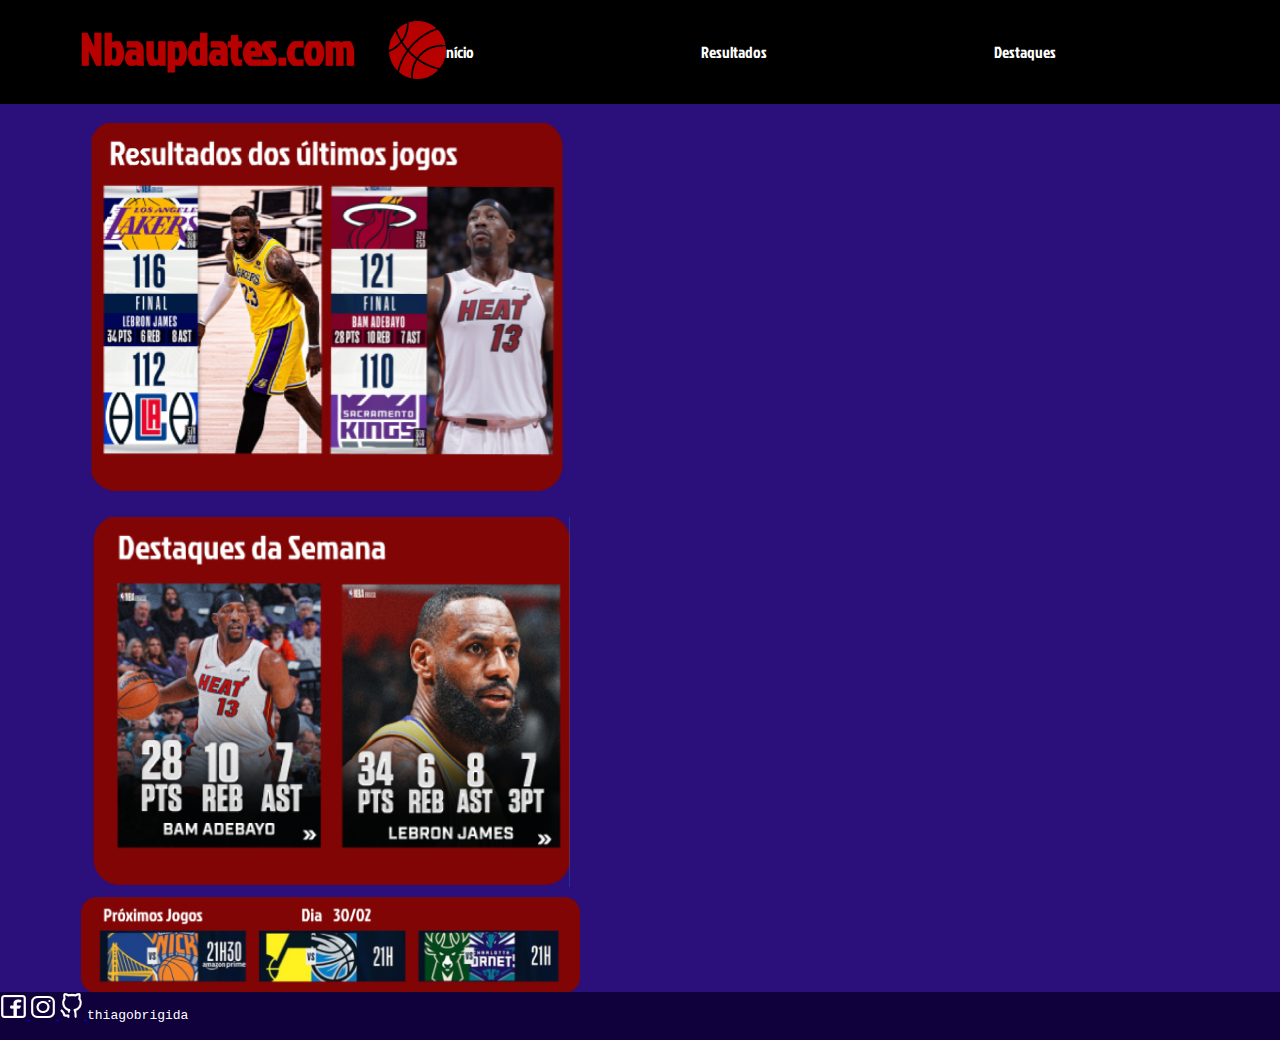
<file: index.html>
<!DOCTYPE html>
<html lang="en">
<head>
    <meta charset="UTF-8">
    <meta name="viewport" content="width=device-width, initial-scale=1.0">
    <link rel="stylesheet" href="./estilo.css">
    <link rel="stylesheet" href="./responsivo.css">
    <link rel="stylesheet" href="./menu.css">
    <title>Nbaupdates.com</title>
</head>
<body>
    <header>
        <figure>
            <a href="index.html" target="_blank">
            <img src="./img/bola.png" id="logo" alt="Logo do site">
            </a>
        </figure>
        <h1>
            Nbaupdates.com
        </h1>
        <input type="checkbox" id="menu-abre">
        <nav>
            <label for="menu-abre">
                <span class="menu-hamburger"></span>
                <span class="menu-hamburger"></span>
                <span class="menu-hamburger"></span>
            </label>
            <div>
                <a href="index.html">Início</a>
                <a href="index_pagina2.html">Resultados</a>
                <a href="index_pagina3.html">Destaques</a>
            </div>
        </nav>
    </header>
    <main class="index">
        <section>
            <a href="index_pagina2.html">
            <img src="./img/resultados.png" id="resultados" alt="Resultados" class="resultados">
            </a>
            <a href="index_pagina3.html">
            <img src="./img/destaques.png" id="destaques" alt="Destaques" class="destaques">
            </a>
            <img src="./img/proximos.png" alt="Proximos" class="proximos">
        </section>
        
        <aside>
            <img src="./img/aside1.png" id="aside"  alt="aside">
        </aside>
    </main>

    <footer>
        <a href="http://facebook.com" target="_blank">
            <img src="./img/face.png" alt="Facebook">
        </a>
        <a href="http://instagram.com" target="_blank">
            <img src="./img/insta.png" alt="Instagram">
        </a>
        <a href="https://github.com/thiagobrigida" target="_blank">
            <img src="./img/github_logo.png" alt="Meu Github">
            <p>thiagobrigida</p>
        </a>
    </footer>
</body>
</html>
</file>
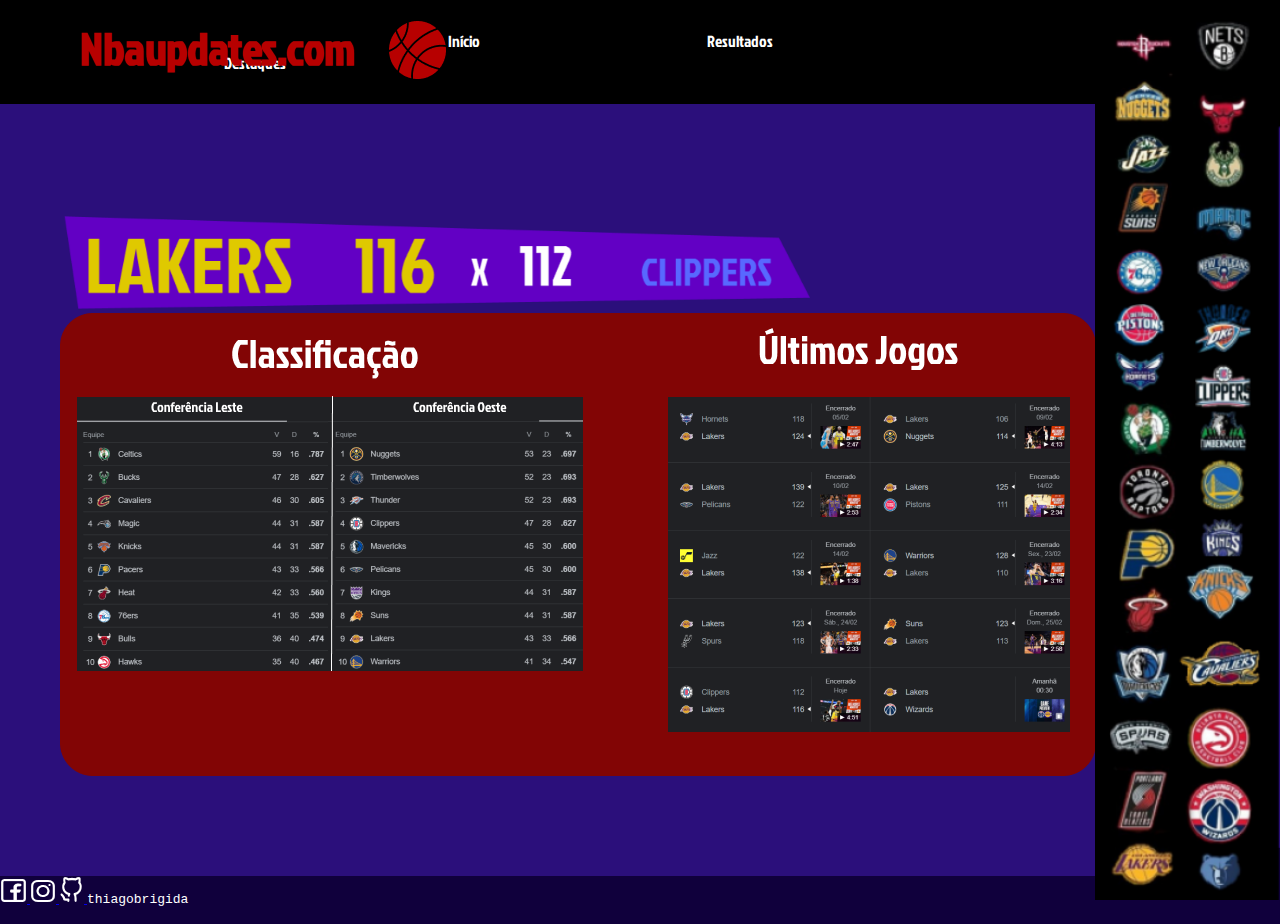
<file: index_pagina2.html>
<!DOCTYPE html>
<html lang="en">
<head>
    <meta charset="UTF-8">
    <meta name="viewport" content="width=device-width, initial-scale=1.0">
    <link rel="stylesheet" href="./estilo_pagina2.css">
    <link rel="stylesheet" href="./responsivo.css">
    <link rel="stylesheet" href="./menu.css">
    <title>Nbaupdates.com</title>
</head>
<body>
    <header>
        <figure>
            <a href="index.html" target="_blank">
            <img src="./img/bola.png" id="logo" alt="Logo do site">
            </a>
        </figure>
        <a href="index.html" target="_blank">
        <h1>
            Nbaupdates.com
        </h1>
        <input type="checkbox" id="menu-abre">
        <nav>
            <label for="menu-abre">
                <span class="menu-hamburger"></span>
                <span class="menu-hamburger"></span>
                <span class="menu-hamburger"></span>
            </label>
            <div>
                <a href="index.html">Início</a>
                <a href="index_pagina2.html">Resultados</a>
                <a href="index_pagina3.html">Destaques</a>
            </div>
        </nav>
    </header>
    <main class="index">
        <section>
           <img src="./img/placar.png" alt="Placar" class="placar">
           <img src="./img/classificacoes.png" alt="Classificacoes" class="classificacoes">
        </section>
        <aside>
            <img src="./img/aside1.png"  alt="aside">
        </aside>
    </main>
    <footer>
        <a href="http://facebook.com" target="_blank">
            <img src="./img/face.png" alt="Facebook">
        </a>
        <a href="http://instagram.com" target="_blank">
            <img src="./img/insta.png" alt="Instagram">
        </a>
        <a href="https://github.com/thiagobrigida" target="_blank">
            <img src="./img/github_logo.png" alt="Meu Github">
        </a>
        <p>thiagobrigida</p>
    </footer>
</body>
</html>
</file>
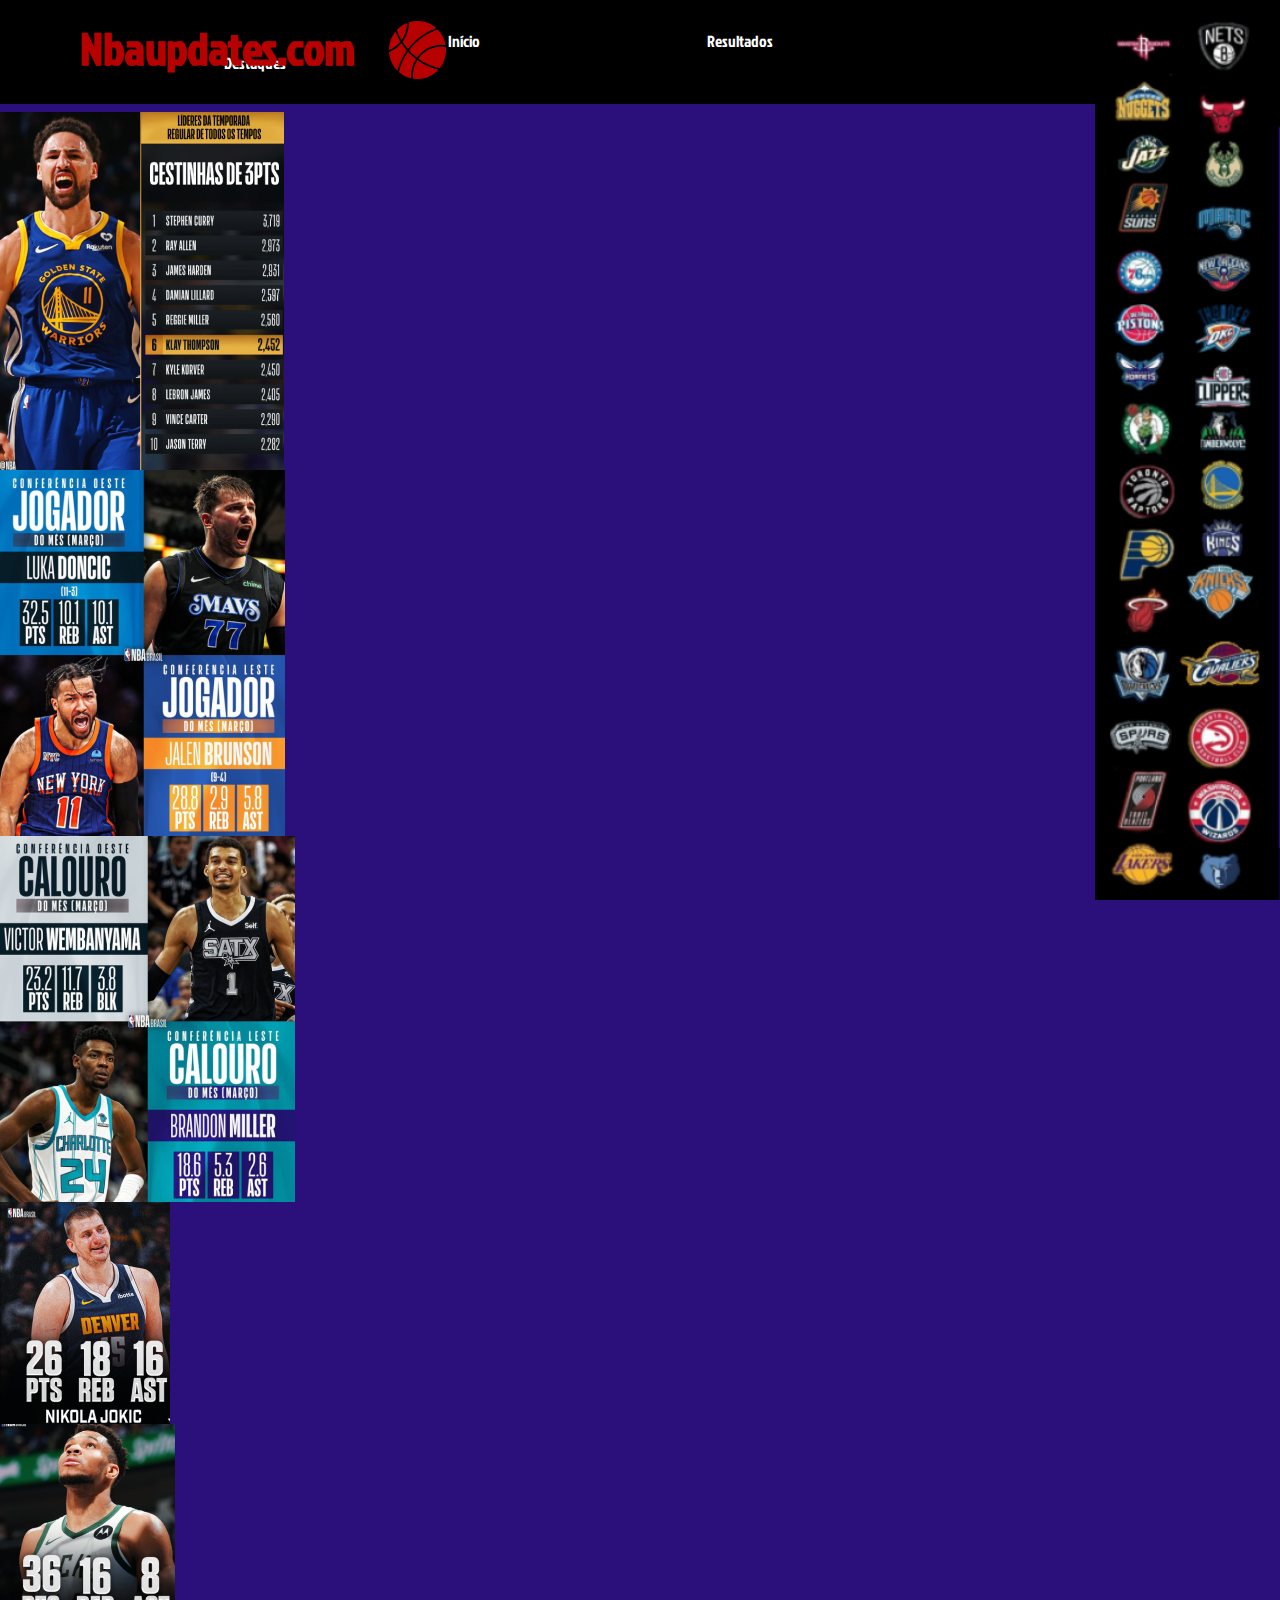
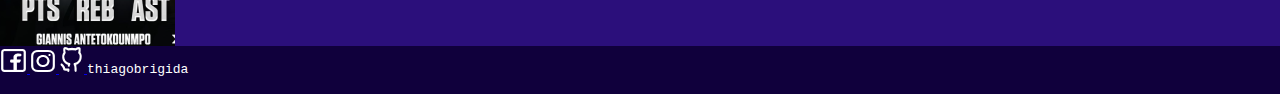
<file: index_pagina3.html>
<!DOCTYPE html>
<html lang="en">
<head>
    <meta charset="UTF-8">
    <meta name="viewport" content="width=device-width, initial-scale=1.0">
    <link rel="stylesheet" href="./estilo_pagina3.css">
    <link rel="stylesheet" href="./responsivo.css">
    <link rel="stylesheet" href="./menu.css">
    <title>Nbaupdates.com</title>
</head>
<body>
    <header>
        <figure>
            <a href="index.html" target="_blank">
            <img src="./img/bola.png" id="logo" alt="Logo do site">
            </a>
        </figure>
        <a href="index.html" target="_blank">
        <h1>
            Nbaupdates.com
        </h1>
        <input type="checkbox" id="menu-abre">
        <nav>
            <label for="menu-abre">
                <span class="menu-hamburger"></span>
                <span class="menu-hamburger"></span>
                <span class="menu-hamburger"></span>
            </label>
            <div>
                <a href="index.html">Início</a>
                <a href="index_pagina2.html">Resultados</a>
                <a href="index_pagina3.html">Destaques</a>
            </div>
        </nav>
        </a>
    </header>
    <main class="index">
        <section>
           <img src="./img/imagem1_pg3.png" alt="imagem1">
           <img src="./img/imagem2_pg3.png" alt="imagem2">
           <img src="./img/imagem3_pg3.png" alt="imagem3">
           <img src="./img/imagem4_pg3.png" alt="imagem4">
           <img src="./img/imagem5_pg3.png" alt="imagem 5">
        </section>
        <aside>
            <img src="./img/aside1.png"  alt="aside">
        </aside>
    </main>
    <footer>
        <a href="http://facebook.com" target="_blank">
            <img src="./img/face.png" alt="Facebook">
        </a>
        <a href="http://instagram.com" target="_blank">
            <img src="./img/insta.png" alt="Instagram">
        </a>
        <a href="https://github.com/thiagobrigida" target="_blank">
            <img src="./img/github_logo.png" alt="Meu Github">
        </a>
        <p>thiagobrigida</p>
    </footer>
</body>
</html>
</file>
<file: estilo.css>
@import url('https://fonts.googleapis.com/css2?family=Jockey+One&display=swap');

* {
    box-sizing: border-box;
    margin: 0;
    padding: 0;
    outline: 0;
    font-family: "Jockey One", sans-serif;
}

:root{
    --primary: #2B0F7B;
    --secondary: #B70000;
    --black: #000;
    --white: #fff;
}

header {
    display: flex;
    justify-content: space-between;
    align-items: center;
    border-bottom: 0.5rem solid var(--primary);
    height: 7rem;
    width: 100%;
    background-color: #000;
}
header figure {
    display: flex;
    align-items: center;
}
header figure img {
    padding: 0.3rem;
}
header nav {
    display: flex;
    align-items: center;
}
header nav a {
    margin-right: 14rem;
    text-decoration: none;
    color: var(--white);
}
header nav a:hover {
    font-weight: bold;
}
header h1{
    color:#B70000;
    font-size: 45px;
    font-family: "Jockey One", sans-serif;
    position: absolute;
    top: 1rem;
    left: 5rem;
}

#logo {
    position: absolute;
    left: 24rem;
    top: 1rem;
}
#logo:hover {
    filter: grayscale(20%) brightness(50%);
}

body {
    background-color: #2B0F7B;
}

main {
    min-height: calc(100vh - 8.5rem);
    align-items: center;
    display: flex;
}
main.index section {
    display: flex;
    max-width: 100%;
    display: inline-block;
    vertical-align: top;
    margin-right: 10px;
    flex-wrap: wrap; 
    gap: 20px;
    margin-left: 80px;
}
.destaques {
    flex: 1 0 33%; 
    padding: 10px; 
    box-sizing: border-box;
    width: 500px;
    height: auto;
    margin-right: 10px; 
}

.resultados {
    flex: 1 0 33%; 
    padding: 10px; 
    box-sizing: border-box;
    width: 500px;
    height: auto;
    margin-right: 20px; 
}

.proximos {
    height: 180px;
    width: auto;
}
    
#resultados:hover {
    filter: grayscale(20%) brightness(50%);
}
#destaques:hover {
    filter: grayscale(20%) brightness(50%);
}

main.index aside img {
    position:absolute;
    right: 0;
    top: 0;
    height: 100%;
    width: auto
}

footer {
    background-color: #10003C;
    height: 3rem;
}
footer p {
    display: inline-block;
    color: #fff;
    margin-left: 0;
    font-family:'Courier New', Courier, monospace;
    font-size: 13px;
    display: inline-block;
}
</file>
<file: responsivo.css>
@media (max-width: 1327px) {
    main.index section img {
        display: grid;
        grid-template-columns: auto auto auto;
    }
    #aside {
        display: none;
    }
    .proximos {
        width: 500px;
        height: auto;
    }
}
@media screen and (max-width: 1262px) {
    main.index section img {
        display: grid;
        flex-wrap: wrap;
        grid-template-columns: auto auto auto;
    }
}

@media (max-width: 800px) {
    main.index section img {
        display: grid;
        grid-template-columns: auto auto auto;
    }
    #aside {
        display: none;
    }
}

@media (max-width: 600px) {
    main.index section img {
        display: grid;
        grid-template-columns: auto auto;
    }
}

@media(max-width: 400px) {
    main.index section img {
        display: grid;
        grid-template-columns: auto;
    }

    main.index section img {
        display: flex;
        flex-direction: column;
    }

    main.index section img {
        width: 100%;
    }
    #logo {
        display: none;
    }
}
</file>
<file: menu.css>
header input#menu-abre {
    display: none;
}

@media(max-width: 1200px) {
    header {
        flex-direction: row-reverse;
    }

    header figure span {
        display: none;
    }

    header nav label[for='menu-abre'] {
        display: flex;
        justify-content: center;
        align-items: center;
        flex-direction: column;
        cursor: pointer;
    }

    header nav label[for='menu-abre'] span.menu-hamburger {
        background-color: var(--white);
        border: 1px solid var(--white);
        width: 30px;
        height: 2px;
    }

    header nav label[for='menu-abre'] span.menu-hamburger:first-child {
        margin-bottom: 0.5rem;
    }

    header nav label[for='menu-abre'] span.menu-hamburger:last-child {
        margin-top: 0.5rem;
    }

    header input:checked~nav label[for='menu-abre'] span.menu-hamburger {
        transform: rotate(-45deg);
        transition: 0.5s;
        margin: 0;
    }

    header input:checked~nav label[for='menu-abre'] span.menu-hamburger:first-child {
        transform: rotate(45deg);
        transition: 0.5s;
        margin: 0;
    }

    header input:checked~nav label[for='menu-abre'] span.menu-hamburger:last-child {
        display: none;
    }

    header nav div {
        display: none;
    }

    header input:checked~nav {
        display: flex;
    }

    header input:checked~nav div {
        position: absolute;
        top: 1rem;
        left: 10rem;
        display: flex;
        flex-direction: column;
    }

    header input:checked~nav div a {
        padding: 0.2rem;
        background-color: var(--black);
    }

    header input:checked~nav div a:hover {
        background-color: var(--white);
        color: var(--black);
    }
}
</file>
<file: estilo_pagina2.css>
@import url('https://fonts.googleapis.com/css2?family=Jockey+One&display=swap');

* {
    box-sizing: border-box;
    margin: 0;
    padding: 0;
    outline: 0;
    font-family: "Jockey One", sans-serif;
}

:root{
    --primary: #2B0F7B;
    --secondary: #B70000;
    --black: #000;
    --white: #fff;
}

header {
    display: flex;
    justify-content: space-between;
    align-items: center;
    border-bottom: 0.5rem solid var(--primary);
    height: 7rem;
    width: 100%;
    background-color: #000;
}
header figure {
    display: flex;
    align-items: center;
}
header figure img {
    padding: 0.3rem;
}
header nav {
    display: flex;
    align-items: center;
}
header nav a {
    margin-right: 14rem;
    text-decoration: none;
    color: var(--white);
}
header nav a:hover {
    font-weight: bold;
}
header h1{
    color:#B70000;
    font-size: 45px;
    font-family: "Jockey One", sans-serif;
    position: absolute;
    top: 1rem;
    left: 5rem;
}
header h1:hover {
    font-weight: bold;
}

#logo {
    position: absolute;
    left: 24rem;
    top: 1rem;
}
#logo:hover {
    filter: grayscale(20%) brightness(50%);
}

body {
    background-color: #2B0F7B;
}

main {
    min-height: calc(100vh - 8.5rem);
    align-items: center;
    display: flex;
}
.placar {
    margin-left: 60px;
    height: 100px;
    width: auto
}
.classificacoes {
    margin-left: 60px;
}

main.index aside img {
    position:absolute;
    right: 0;
    top: 0;
    height: 100%;
    width: auto
}

footer {
    background-color: #10003C;
    height: 3rem;
}
footer p {
    display: inline-block;
    color: #fff;
    margin-left: 0;
    font-family:'Courier New', Courier, monospace;
    font-size: 13px;
    display: inline-block;
}
</file>
<file: estilo_pagina3.css>
@import url('https://fonts.googleapis.com/css2?family=Jockey+One&display=swap');

* {
    box-sizing: border-box;
    margin: 0;
    padding: 0;
    outline: 0;
    font-family: "Jockey One", sans-serif;
}

:root{
    --primary: #2B0F7B;
    --secondary: #B70000;
    --black: #000;
    --white: #fff;
}

header {
    display: flex;
    justify-content: space-between;
    align-items: center;
    border-bottom: 0.5rem solid var(--primary);
    height: 7rem;
    width: 100%;
    background-color: #000;
}
header figure {
    display: flex;
    align-items: center;
}
header figure img {
    padding: 0.3rem;
}
header nav {
    display: flex;
    align-items: center;
}
header nav a {
    margin-right: 14rem;
    text-decoration: none;
    color: var(--white);
}
header nav a:hover {
    font-weight: bold;
}
header h1{
    color:#B70000;
    font-size: 45px;
    font-family: "Jockey One", sans-serif;
    position: absolute;
    top: 1rem;
    left: 5rem;
}
header h1:hover {
    font-weight: bold;
}

#logo {
    position: absolute;
    left: 24rem;
    top: 1rem;
}
#logo:hover {
    filter: grayscale(20%) brightness(50%);
}

body {
    background-color: #2B0F7B;
}

main {
    min-height: calc(100vh - 8.5rem);
    align-items: center;
    display: flex;
}

main.index section img {
    display: flex;
    max-width: 100%;
    display: inline-block;
    vertical-align: top;
    margin-right: 40px;
    flex-wrap: wrap; 
}
.imagem1 {
    margin-left: 20px;
}

main.index aside img {
    position:absolute;
    right: 0;
    top: 0;
    height: 100%;
    width: auto
}

footer {
    background-color: #10003C;
    height: 3rem;
}
footer p {
    display: inline-block;
    color: #fff;
    margin-left: 0;
    font-family:'Courier New', Courier, monospace;
    font-size: 13px;
    display: inline-block;
}
</file>
